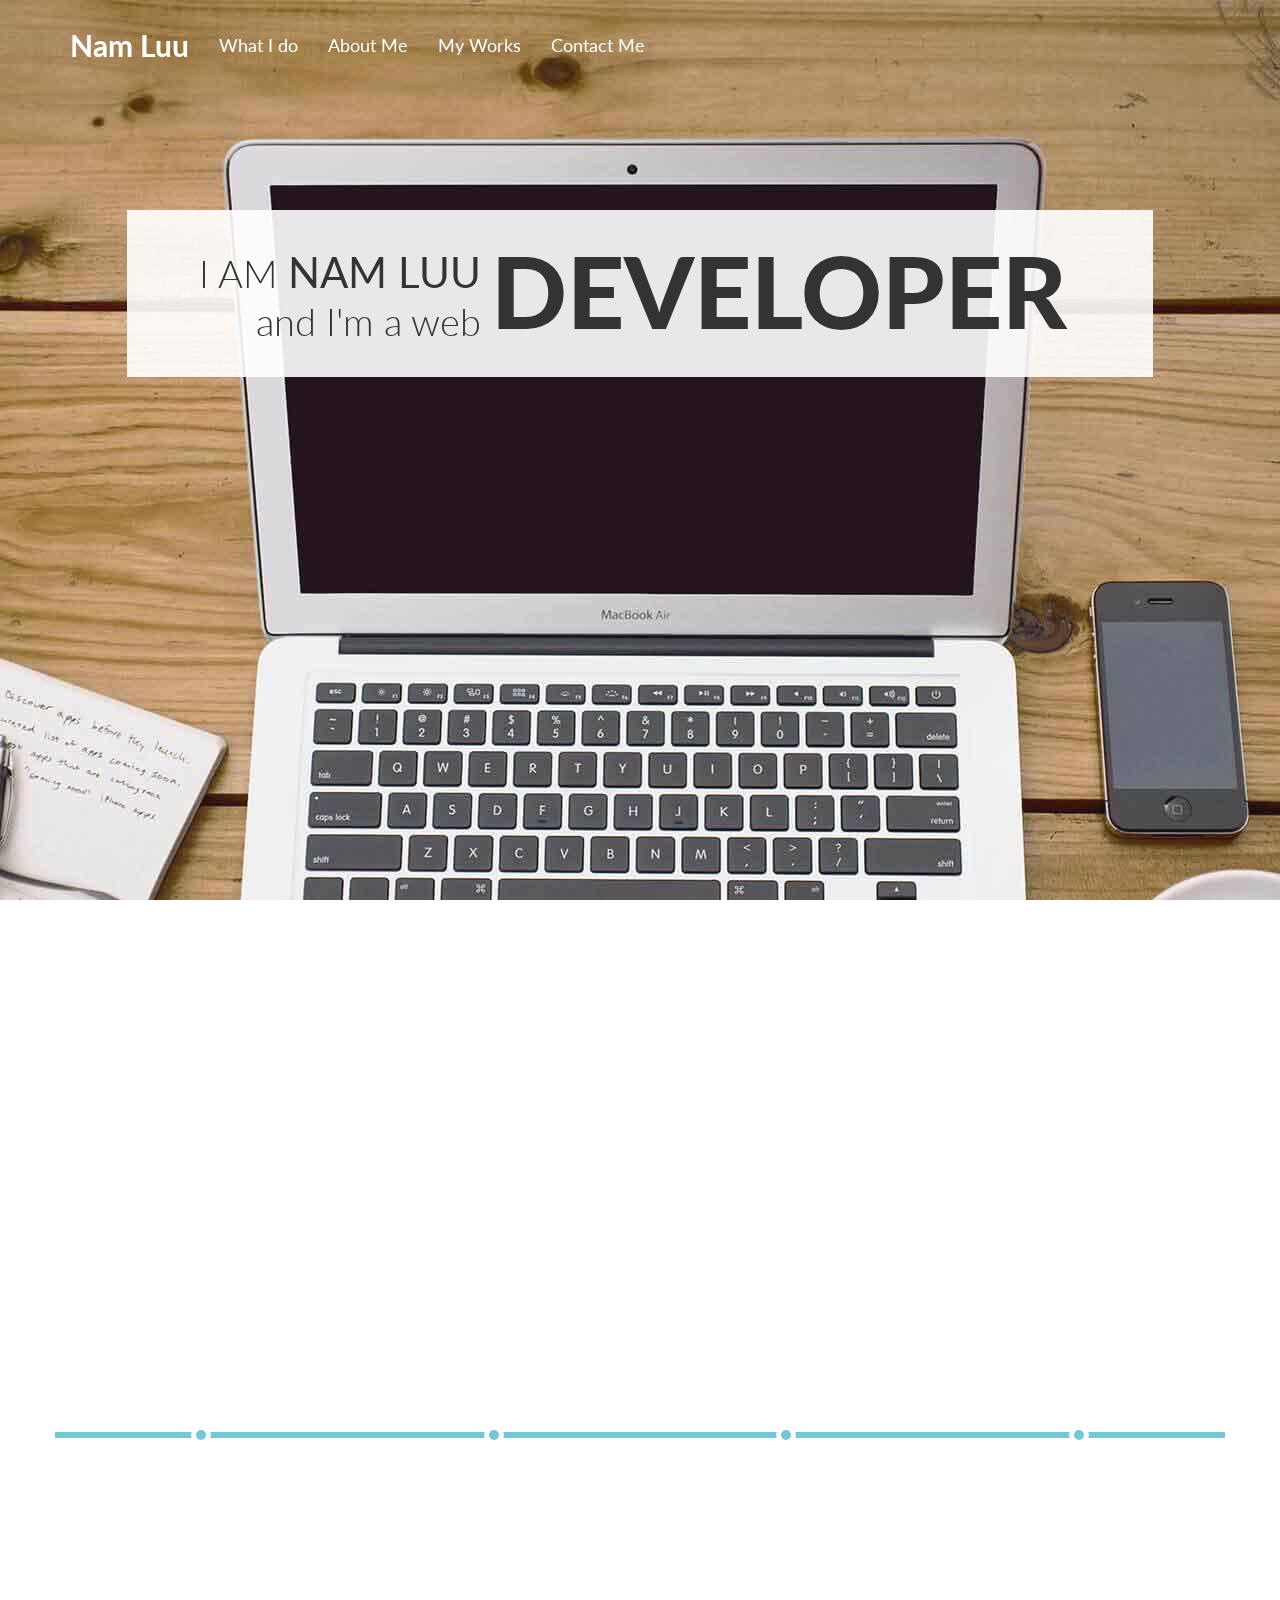
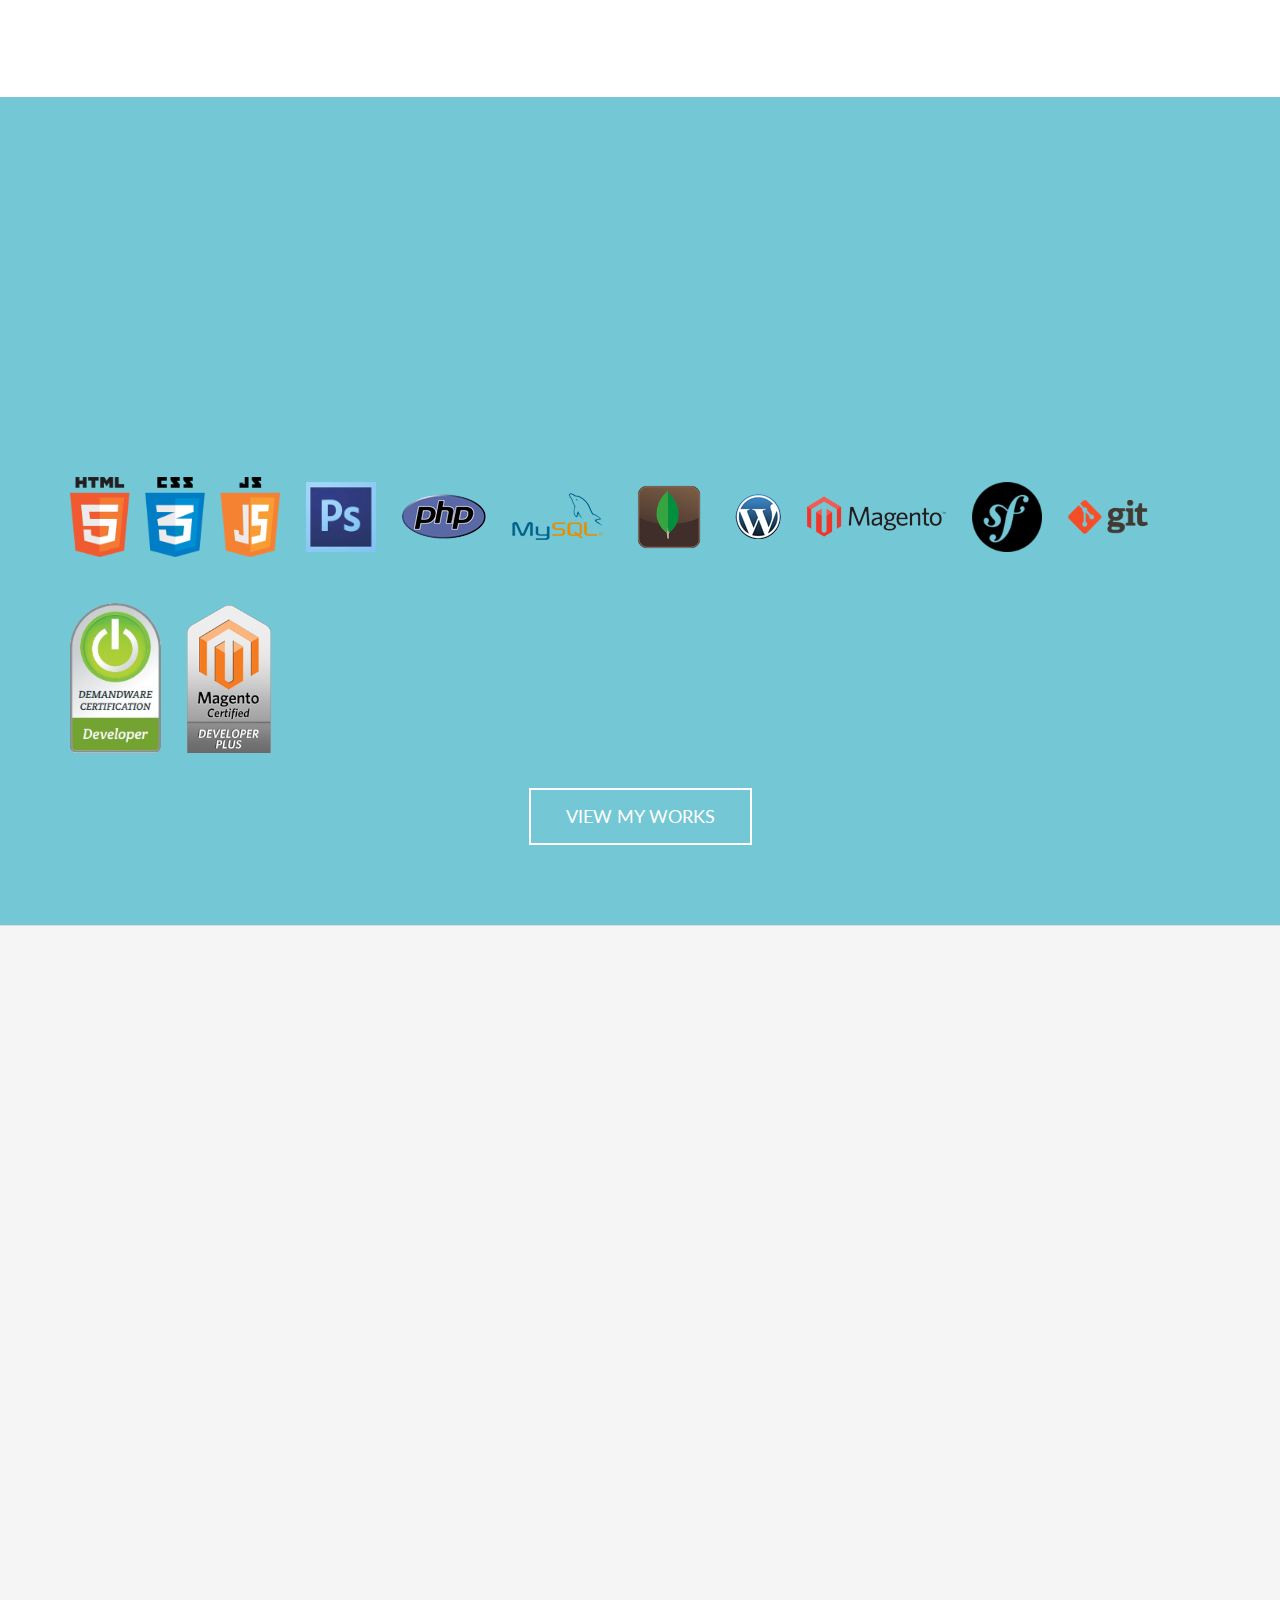
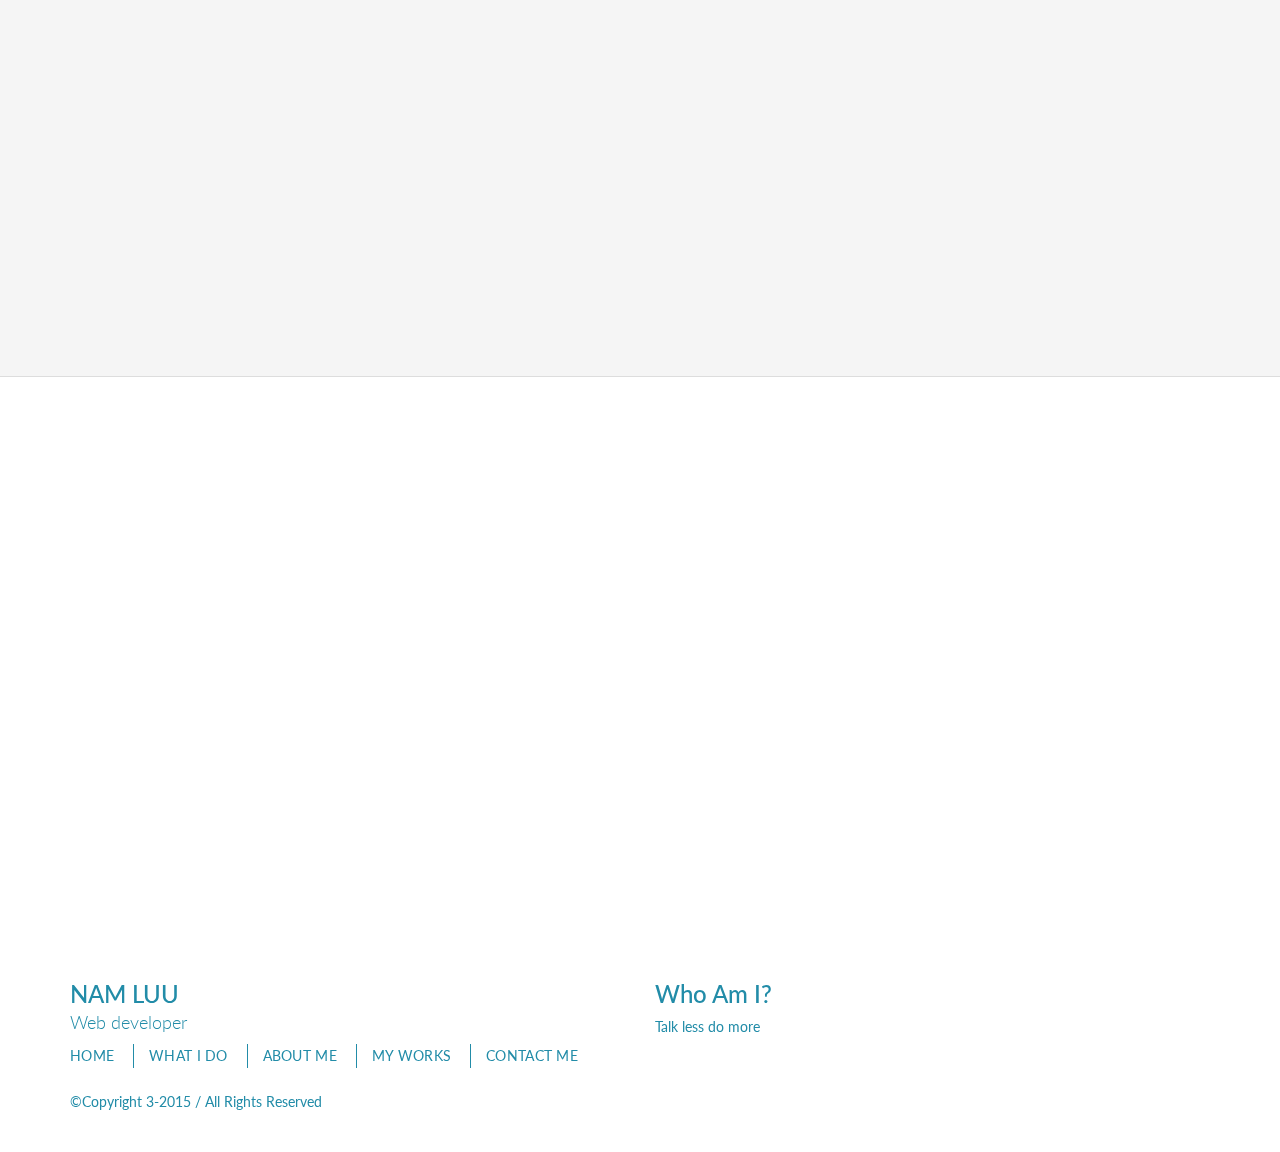
<file: index.html>
<!DOCTYPE html>
<html lang="en" prefix="og: http://ogp.me/ns#">

<head>

    <meta charset="utf-8">
    <meta http-equiv="X-UA-Compatible" content="IE=edge">
    <meta name="viewport" content="width=device-width, initial-scale=1">
    <meta name="description" content="">
    <meta name="author" content="">
    <link rel="icon" type="image/x-icon" href="favicon.ico">

    <title>Nam Luu - Portfolio</title>

    <meta property="og:title" content="Nam Luu - Portfolio" />
    <meta property="og:description" content="I am Nam Luu and I'm a web developer" />
    <meta property="og:url" content="http://namluu.github.io" />
    <meta property="og:image" content="avatar.jpg" />

    <!-- Bootstrap Core CSS -->
    <link href="css/bootstrap.min.css" rel="stylesheet">
    <link href="css/flexslider.css" rel="stylesheet">
    <!-- Custom CSS -->
    <link href="http://fonts.googleapis.com/css?family=Lato:400,300,300italic,400italic,700,700italic,900" rel="stylesheet" type="text/css">
    <link href="http://netdna.bootstrapcdn.com/font-awesome/4.1.0/css/font-awesome.min.css" rel="stylesheet">

    <link href="css/effects.css" rel="stylesheet">
    <link href="css/main.css" rel="stylesheet">


    <!-- HTML5 Shim and Respond.js IE8 support of HTML5 elements and media queries -->
    <!-- WARNING: Respond.js doesn't work if you view the page via file:// -->
    <!--[if lt IE 9]>
        <script src="https://oss.maxcdn.com/libs/html5shiv/3.7.0/html5shiv.js"></script>
        <script src="https://oss.maxcdn.com/libs/respond.js/1.4.2/respond.min.js"></script>
    <![endif]-->

</head>

<!-- The #page-top ID is part of the scrolling feature - the data-spy and data-target are part of the built-in Bootstrap scrollspy function -->

<body id="page-top" data-spy="scroll" data-target=".navbar-fixed-top">

    <!-- Navigation -->
    <nav class="navbar navbar-default navbar-fixed-top" role="navigation">
        <div class="container">
            <div class="navbar-header page-scroll">
                <button type="button" class="navbar-toggle" data-toggle="collapse" data-target=".navbar-ex1-collapse">
                    <span class="sr-only">Toggle navigation</span>
                    <span class="icon-bar"></span>
                    <span class="icon-bar"></span>
                    <span class="icon-bar"></span>
                </button>
                <a class="navbar-brand page-scroll" href="#page-top">Nam Luu</a>
            </div>

            <!-- Collect the nav links, forms, and other content for toggling -->
            <div class="collapse navbar-collapse navbar-ex1-collapse">
                <ul class="nav navbar-nav">
                    <!-- Hidden li included to remove active class from about link when scrolled up past about section -->
                    <li class="hidden">
                        <a class="page-scroll" href="#page-top"></a>
                    </li>
                    <li>
                        <a class="page-scroll" href="#what">What I do</a>
                    </li>
                    <li>
                        <a class="page-scroll" href="#about">About Me</a>
                    </li>
                    <li>
                        <a class="page-scroll" href="#work">My Works</a>
                    </li>
                    <li>
                        <a class="page-scroll" href="#contact">Contact Me</a>
                    </li>
                </ul>
            </div>
            <!-- /.navbar-collapse -->
        </div>
        <!-- /.container -->
    </nav>

    <!-- Intro Section -->
    <section id="intro" class="intro-section">
        <div class="container">
            <div class="row">
                <div class="col-lg-12">
                    <p id="back-top">
                        <a class="mouse-icon" href="#">
                            <span class="wheel"></span>
                        </a>
                    </p>
                    <img class="message-box-loader" src="images/preloader.gif">
                    <div class="message-box clearfix">
                        <div class="left-col">
                            <p>I AM <span>NAM LUU</span><br>and I'm a web</p>
                        </div>  
                        <div class="right-col home-slider">
                            <ul class="slides">
                                <li><p>Developer</p></li>
                                <li><p>Full Stack</p></li>
                                <li><p>Guru</p></li>
                            </ul>
                        </div>
                    </div>
                    
                </div>
            </div>
        </div>
    </section>

    <!-- About Section -->
    <section id="what" class="content-section">
        <div class="container">
            <h1 class="section-title scrollimation scale-in">The <span>Services</span> I offer<i class="glyphicon glyphicon-wrench"></i></h1>
            <div class="row services scrollimation fade-right">
                <div class="col-md-3 text-center">
                    <a href="#fake" class="icon"><i class="glyphicon glyphicon-flag"></i></a>
                    <h2>Branding</h2>
                </div>
                <div class="col-md-3 details">
                    <p>Your brand is your business. The visual system that expresses your personality, values, and competitive edge. <br>With conceptualized brand identities, I help you achieve your overall brand strategy goals.​​</p>
                </div>
                <div class="col-md-3 text-center">
                    <a href="" class="icon"><i class="glyphicon glyphicon-cog"></i></a>
                    <h2>Development</h2>
                </div>
                <div class="col-md-3 details">
                    <p>I build compelling websites and applications. I am passionate about web standards, usability, responsive design, and making sure your site functions beautifully in each browser and different devices.</p>
                </div>
            </div>
            <div class="row line visible-md visible-lg">
                <div class="col-md-3"><span class="spot"></span></div>
                <div class="col-md-3"><span class="spot"></span></div>
                <div class="col-md-3"><span class="spot"></span></div>
                <div class="col-md-3"><span class="spot"></span></div>
            </div>
            <div class="row services bottom-row scrollimation fade-right">
                <div class="col-md-3 text-center col-md-push-3">
                    <h2>Design</h2>
                    <a href="" class="icon"><i class="glyphicon glyphicon-pencil"></i></a>
                </div>
                <div class="col-md-3 details col-md-pull-3">
                    <p>A brand is only as successful as its implementation. I take a holistic approach to brand application, channeling the design process to the web experience.</p>
                </div>
                <div class="col-md-3 text-center  col-md-push-3">
                    <h2>Deloy</h2>
                    <a href="" class="icon"><i class="glyphicon glyphicon-send"></i></a>
                </div>
                <div class="col-md-3 details  col-md-pull-3">
                    <p>Testing and deloying your site to a live web server</p>
                </div>
            </div>
        </div>
    </section>

    <!-- Services Section -->
    <section id="about" class="content-section">
        <div class="container">
            <div class="row">
                <div class="col-sm-2 col-sm-offset-2 scrollimation fade-right">
                    <img class="avatar img-responsive img-circle img-center" src="images/2715816.jpg" alt="" width="200">
                </div>
                <div class="col-sm-7 col-sm-offset-1 scrollimation fade-right">
                    <h2>Hello, I am Nam Luu</h2>
                    <p>I'm a developer living in <a href="#linktomaps">Ho Chi Minh, Vietnam</a></p>
                    <p>As a graduate of Computer Science with 3 years experience working in web industry, I have a wide range of skills:</p>
                    <ul>
                        <li>Slice PSD to HTML</li>
                        <li>Front end development</li>
                        <li>Back end development</li>
                    </ul>
                    
                </div>
                <div class="col-md-12 list-skills">
                    <img src="images/html5-css.png" alt="front-end" height="80">
                    <img src="images/ps.png" alt="Photoshop" height="70">
                    <img src="images/php.png" width="84" height="45">
                    <img src="images/mysql.png" width="91" height="47">
                    <img src="images/mongodb_medium.png" width="80">
                    <img src="images/wp-icon.png" width="46" height="45">
                    <img src="images/magento-icon.png" width="139" height="41">
                    <img src="images/prog_symfony.png" width="70">
                    <img src="images/git.png" alt="Git" width="80">
                </div>
                <p>&nbsp;</p>
                <div class="col-md-12 list-skills">
                    <img src="images/demandware.png" alt="demandware" height="150">
                    <a href="https://www.magentocommerce.com/certification/directory/dev/2243729/" target="_blank">
                        <img src="images/big_developer_plus.png" alt="Magento Plus" height="150">
                    </a>
                </div>
                <div class="text-center">
                    <a href="#work" class="btn btn-theme transparent page-scroll">View my Works</a>
                </div>
            </div>
        </div>
    </section>

    <!-- Contact Section -->
    <section id="work" class="content-section">
        <div class="container">
            <div class="row">
                <div class="col-md-12">
                    <h2 class="section-title scrollimation scale-in">The <span>works</span> I am proud of</h2>
                    <div class="container masonry-wrapper scrollimation fade-in">
                        <div id="projects-container" class="masonry">
                            <!-- ==============================================
                            SINGLE PROJECT ITEM
                            =============================================== --> 
                            <a class="project-item web-design masonry-brick" href="http://pinaco.com.vn/" data-images="images/projects/pinaco1.jpg,images/projects/pinaco2.jpg">
                                <img class="img-responsive project-image" src="images/projects/pinaco-thum.jpg" alt=""><!--Project thumb -->
                                <div class="hover-mask">
                                    <h2 class="project-title">Pinaco</h2><!--Project Title -->
                                    <p>pinaco.com.vn</p><!--Project Subtitle -->
                                </div>
                                <!--==== Project Preview HTML ====-->
                                <div class="sr-only project-description">
                                    <p>Dry Cell and Storage Battery Joint Stock Company (PINACO) was founded in 1976. It became a public company in 2004 (Stock Code: “PAC”) and now has a current equity of approximately USD 10.2 million. After 36 years of operation, PINACO is now the leading battery manufacturer in Vietnam with four main production facilities which employs over 1400 employees</p>
                                    <p>Position: Trainee</p>
                                </div>
                            </a>
                            <!-- ==============================================
                            END PROJECT ITEM
                            =============================================== -->                     
                            <a class="project-item web-design masonry-brick" href="http://www.careerlink.vn/" data-images="images/projects/careerlink1.jpg,images/projects/careerlink2.jpg">
                                <img class="img-responsive project-image" src="images/projects/careerlink-thum.jpg" alt=""><!--Project thumb -->
                                <div class="hover-mask">
                                    <h2 class="project-title">Careerlink</h2><!--Project Title -->
                                    <p>careerlink.vn</p><!--Project Subtitle -->
                                </div>
                                <!--==== Project Preview HTML ====-->
                                <div class="sr-only project-description">
                                    <p>Established in 2006, CareerLink is one of Vietnam’s most successful recruitment agencies, supplying high quality personnel to hundreds of companies. Currently more than 300 companies use the Executive Search service and over 5000 companies are always committed to use our web recruiting services.</p>
                                    <p>Position: Frontend developer</p>
                                </div>
                            </a>
                            <a class="project-item web-design masonry-brick" href="http://www.pwmfoto.com/" data-images="images/projects/pwm1.jpg,images/projects/pwm2.jpg">
                                <img class="img-responsive project-image" src="images/projects/pwm-thum.jpg" alt=""><!--Project thumb -->
                                <div class="hover-mask">
                                    <h2 class="project-title">PWM</h2><!--Project Title -->
                                    <p>pwmfoto.com</p><!--Project Subtitle -->
                                </div>
                                <!--==== Project Preview HTML ====-->
                                <div class="sr-only project-description">
                                    <p>The site PWMFoto is owned by PWM i Borås AB. The company is located outside Borås in Sweden and mainly focused on marketing. But for some time a parallell interest has developed and found its way to PWMFoto. The pictures you will find here is mainly taken in our beautiful Swedish nature and others from travels.</p>
                                    <p>Position: Slice HTML, Front-end, Back-end</p>
                                </div>
                            </a>
                            <a class="project-item web-design masonry-brick" href="http://www.rutandcircle.com/" data-images="images/projects/rut1.jpg,images/projects/rut2.jpg">
                                <img class="img-responsive project-image" src="images/projects/rut-thum.jpg" alt=""><!--Project thumb -->
                                <div class="hover-mask">
                                    <h2 class="project-title">Rut &amp; Circle</h2><!--Project Title -->
                                    <p>rutandcircle.com</p><!--Project Subtitle -->
                                </div>
                                <!--==== Project Preview HTML ====-->
                                <div class="sr-only project-description">
                                    <p>Rur&amp;Circle is an ever expanding Swedish fashion brand within the fash moving fashion industry.</p>
                                    <p>Position: Develop blogs, integrate WordPress and Magento</p>
                                </div>
                            </a>
                            <a class="project-item web-design masonry-brick" href="http://gutz.se/" data-images="images/projects/gut1.jpg,images/projects/gut2.jpg,images/projects/gut3.jpg">
                                <img class="img-responsive project-image" src="images/projects/gut-thum.jpg" alt=""><!--Project thumb -->
                                <div class="hover-mask">
                                    <h2 class="project-title">Gutz</h2><!--Project Title -->
                                    <p>gutz.se</p><!--Project Subtitle -->
                                </div>
                                <!--==== Project Preview HTML ====-->
                                <div class="sr-only project-description">
                                    <p>GUTZ caters to ambitious associations, sports teams and school classes, children and young people with ambition and dedication, which need help to finance part of their business such as storage and class trips or trips to cups and other competitions.</p>
                                    <p>By selling GUTZ products can be association, team or class in a simple and low-build ways to earn money for the team kitty or class checkout. We help children and young people to realize their dreams!</p>
                                    <p>The majority out GUTZ socks and underwear sold in attractive packaging, are of outstanding quality, have a great fit and fashion content that is specifically designed to fit the Scandinavian consumer.</p>
                                    <p>Position: Full Stack, Lead developer</p>
                                </div>
                            </a>
                            <a class="project-item web-design masonry-brick" href="http://www.devcrazy.com/" data-images="images/projects/devcrazy-1.jpg,images/projects/devcrazy-2.jpg">
                                <img class="img-responsive project-image" src="images/projects/devcrazy-thum.jpg" alt=""><!--Project thumb -->
                                <div class="hover-mask">
                                    <h2 class="project-title">DevCrazy</h2><!--Project Title -->
                                    <p>www.devcrazy.com</p><!--Project Subtitle -->
                                </div>
                                <!--==== Project Preview HTML ====-->
                                <div class="sr-only project-description">
                                    <p>Network social for developer</p>
                                    <p>Using Ruby on Rails</p>
                                </div>
                            </a>
                            <a class="project-item web-design masonry-brick" href="https://uk-store.acer.com/" data-images="images/projects/acer1.jpg,images/projects/acer2.jpg,images/projects/acer3.jpg">
                                <img class="img-responsive project-image" src="images/projects/acer-thum.jpg" alt=""><!--Project thumb -->
                                <div class="hover-mask">
                                    <h2 class="project-title">Acer</h2><!--Project Title -->
                                    <p>uk-store.acer.com</p><!--Project Subtitle -->
                                </div>
                                <!--==== Project Preview HTML ====-->
                                <div class="sr-only project-description">
                                    <p>Acer website store</p>
                                    <p>Using Magento</p>
                                </div>
                            </a>
                        </div><!-- End projects --> 
                        <div id="project-modal" class="modal fade" aria-hidden="true" style="display: none;">
                            <div class="modal-dialog">
                                <div class="modal-content">
                                    <div class="modal-header">
                                        <button type="button" class="close" data-dismiss="modal" aria-hidden="true">×</button>
                                    </div>
                                    <div class="modal-body">
                                        <div class="left-col">
                                            <img class="img-responsive" src="images/imac.png" alt="">
                                            <div class="loader" style="display: block;"></div>
                                            <div class="image-wrapper"></div>
                                        </div>
                                        <h1>Project title</h1>
                                        <div class="project-descr">
                                            <p>Project description</p>
                                        </div>
                                        <div class="clearfix"></div>
                                        <p class="text-center"><a class="btn btn-theme" href="http://www.google.com"><i class="glyphicon glyphicon-new-window"></i> Visit Website</a></p>
                                    </div><!-- End modal-body -->
                                    
                                </div><!-- End modal-content -->
                                
                            </div><!-- End modal-dialog -->
                            
                        </div>
                    </div>
                </div>
            </div>
        </div>
    </section>

    <section id="contact" class="content-section">
        <div class="container">
            <div class="row">
                <div class="col-lg-12">
                    <h2 class="section-title scrollimation scale-in">CONTACT ME</h2>
                    <p class="scrollimation scale-in">Ready to chat? Just email me at <a href="mailto:nam.luuduc@gmail.com">nam.luuduc@gmail.com</a> and I’ll reply back as soon as possible. Cheers!</p>
                    <br>
                    <h2 class="section-title scrollimation scale-in">FIND ME SOCIAL</h2>
                    <p class="scrollimation scale-in"><span class="glyphicon glyphicon-map-marker"></span> Ho Chi Minh city, Vietnam</p>
                    <p class="scrollimation scale-in"><span class="glyphicon glyphicon-envelope"></span> <a href="mailto:nam.luuduc@gmail.com">nam.luuduc@gmail.com</a></p>
                    <p class="scrollimation scale-in"><span class="fa fa-skype"></span> <a href="skype:nam.luuduc90?chat">nam.luuduc90</a></p>
                    <p class="links scrollimation scale-in">
                        <a title="linkedin" href="http://vn.linkedin.com/in/namluuduc/"><i class="fa fa-linkedin-square"></i></a>
                        <a title="facebook" href="https://www.facebook.com/nam.luuduc"><i class="fa fa-facebook-square"></i></a>
                        <a title="github" href="https://github.com/Namluu"><i class="fa fa-github-square"></i></a>
                        <a title="twitter" href="https://twitter.com/samorai_gialai"><i class="fa fa-twitter-square"></i></a>
                    </p>
                </div>
            </div>
        </div>
    </section>

    <footer id="main-footer">
        <div class="container">
            <div class="row">
                <div class="col-sm-6 left-col">
                    <h2 class="small-logo">NAM LUU<br><span>Web developer</span></h2>
                    <ul class="footer-nav">
                        <li><a class="page-scroll" href="#page-top">Home</a></li>
                        <li><a class="page-scroll" href="#what">What I do</a></li>
                        <li><a class="page-scroll" href="#about">About Me</a></li>
                        <li><a class="page-scroll" href="#work">My Works</a></li>
                        <li><a class="page-scroll" href="#contact">Contact Me</a></li>
                    </ul>
                    <p>©Copyright 3-2015 / All Rights Reserved</p>
                </div>
                <div class="col-sm-6 right-col">
                    <h2>Who Am I?</h2>
                    <p>Talk less do more</p>
                </div>
            </div><!-- End row -->
        </div><!-- End container -->
    </footer>

    <!-- jQuery -->
    <script src="js/jquery.js"></script>

    <!-- Bootstrap Core JavaScript -->
    <script src="js/bootstrap.min.js"></script>

    <!-- Scrolling Nav JavaScript -->
    <script src="js/jquery.easing.min.js"></script>
    <script src="js/scrolling-nav.js"></script>
    <script src="js/jquery.backstretch.min.js"></script>
    <script src="js/jquery.flexslider.min.js"></script>
    <script src="js/waypoints.min.js"></script>
    <script src="js/main.js"></script>
</body>

</html>
</file>
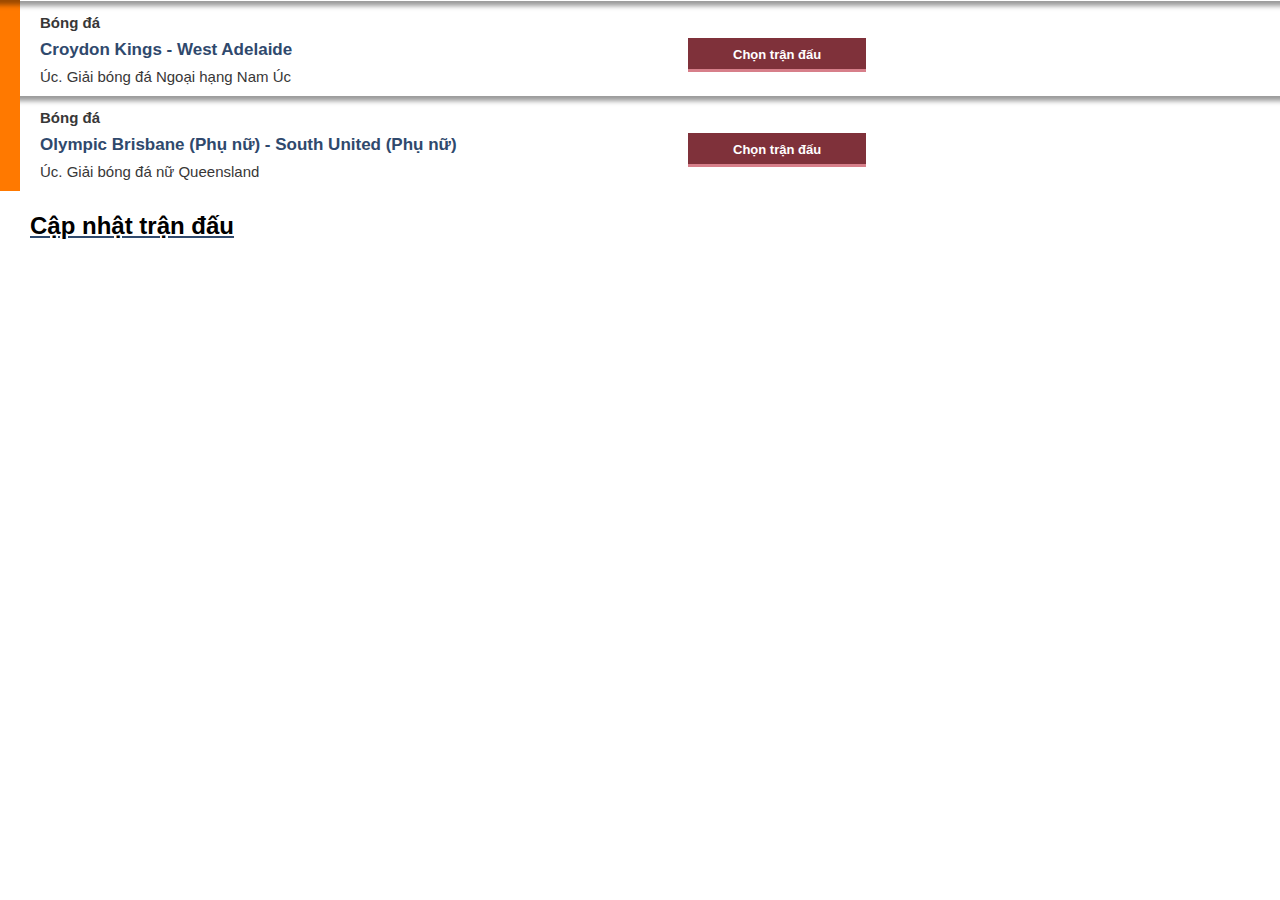
<file: bongda/index.html>
<!DOCTYPE html>
<html>
<head>
    <meta charset="utf-8">
    <title></title>
    <link rel="stylesheet" href="css/style.css" />
    <script src="js/jquery-2.1.1.min.js"></script>
    <script src="js/jquery-ui.min.js"></script>
    <script src="js/livefeed.js"></script>
    <script src="js/custom.js"></script>
</head>
<body>

    <input type="hidden" name="typeAllow" value="1">
    <ul id="listEvents" class="eventsListUl" data-list="1"></ul>

    <script>
        $(function(){
            liveFeed._init();
        });
    </script>

    <a href="get.php"><h1 style="margin-left: 30px">Cập nhật trận đấu</h1></a>
</body>
</html>
</file>
<file: css/effects.css>
.mouse-icon .wheel {
  -webkit-animation-name: drop;
  -webkit-animation-duration: 1s;
  -webkit-animation-timing-function: linear;
  -webkit-animation-delay: 0s;
  -webkit-animation-iteration-count: infinite;
  -webkit-animation-play-state: running;
  animation-name: drop;
  animation-duration: 1s;
  animation-timing-function: linear;
  animation-delay: 0s;
  animation-iteration-count: infinite;
  animation-play-state: running;
}
@-webkit-keyframes drop {
    0%   { top:5px;  opacity: 0;}
    30%  { top:10px; opacity: 1;}
    100% { top:25px; opacity: 0;}
}

@keyframes drop {
    0%   { top:5px;  opacity: 0;}
    30%  { top:10px; opacity: 1;}
    100% { top:25px; opacity: 0;}
}

.scrollimation.scale-in {
  opacity: 0;
  -webkit-transform: scale(0.8);
  -moz-transform: scale(0.8);
  -ms-transform: scale(0.8);
  transform: scale(0.8);
  -webkit-transition: -webkit-transform .6s cubic-bezier(.17,.89,.67,1.57), opacity .6s ease-out;
  transition: transform .6s cubic-bezier(.17,.89,.67,1.57), opacity .6s ease-out;
}

.scrollimation.scale-in.in {
  opacity: 1;
  -webkit-transform: scale(1);
  -moz-transform: scale(1);
  -ms-transform: scale(1);
  transform: scale(1);
}
.scrollimation.fade-left {
  opacity: 0;
  -webkit-transform: translateX(30px);
  -moz-transform: translateX(30px);
  -ms-transform: translateX(30px);
  transform: translateX(30px);
  -webkit-transition: -webkit-transform .6s ease-in,opacity .8s ease-in;
  transition: transform .6s ease-in,opacity .8s ease-in;
}
.scrollimation.fade-left.in {
  opacity: 1;
  -webkit-transform: translateX(0px);
  -moz-transform: translateX(0px);
  -ms-transform: translateX(0px);
  transform: translateX(0px);
}

.scrollimation.fade-right {
  opacity: 0;
  -webkit-transform: translateX(-30px);
  -moz-transform: translateX(-30px);
  -ms-transform: translateX(-30px);
  transform: translateX(-30px);
  -webkit-transition: -webkit-transform .6s ease-in,opacity .8s ease-in;
  transition: transform .6s ease-in,opacity .8s ease-in;
}

.scrollimation.fade-right.in {
  opacity: 1;
  -webkit-transform: translateX(0px);
  -moz-transform: translateX(0px);
  -ms-transform: translateX(0px);
  transform: translateX(0px);
}
.scrollimation.fade-in {
  opacity: 0;
  -webkit-transition: opacity 0.4s ease-out;
  transition: opacity 0.4s ease-out;
}
.scrollimation.fade-in.in {
  opacity: 1;
}
</file>
<file: css/main.css>
/*!
 * Start Bootstrap - Scrolling Nav HTML Template (http://startbootstrap.com)
 * Code licensed under the Apache License v2.0.
 * For details, see http://www.apache.org/licenses/LICENSE-2.0.
 */

body {
    width: 100%;
    height: 100%;
    font-family: 'Lato', sans-serif;
}

html {
    width: 100%;
    height: 100%;
}

@media(min-width:767px) {
    .navbar {
        padding: 20px 0;
        -webkit-transition: background .5s ease-in-out,padding .5s ease-in-out;
        -moz-transition: background .5s ease-in-out,padding .5s ease-in-out;
        transition: background .5s ease-in-out,padding .5s ease-in-out;
        background: transparent;
        border-color: transparent;
    }
    .navbar-default .navbar-brand, .navbar-default .navbar-nav>li>a,
    .navbar-default .navbar-brand:hover, .navbar-default .navbar-nav>li>a:hover,
    .navbar-default .navbar-brand:focus, .navbar-default .navbar-nav>li>a:focus {
        color: #fff;
    }

    .top-nav-collapse {
        padding: 0;
        background: #fff;
    }
    .top-nav-collapse.navbar-default .navbar-nav>li>a {
        color: #777;
    }
    .top-nav-collapse.navbar-default .navbar-brand {
        color: #74c7d5;
    }
}

/* Demo Sections - You can use these as guides or delete them - the scroller will work with any sort of height, fixed, undefined, or percentage based.
The padding is very important to make sure the scrollspy picks up the right area when scrolled to. Adjust the margin and padding of sections and children 
of those sections to manage the look and feel of the site. */

.intro-section {
    height: 100%;
    padding-top: 200px;
    text-align: center;
    background: #fff;
}

.content-section {
    padding-top: 100px;
    text-align: center;
    background: #fff;
}
#intro, #contact {
    background: transparent;
}
#contact {
  color: #fff;
  padding: 80px 0;
}
.message-box{
    width:90%;
    margin:10px auto 0;
    background:#fff;
    background:rgba(255,255,255,0.9);
    padding:20px 0;
}
.left-col, .right-col {
  float: left;
}
#intro .left-col{
    width:35%;
    text-align:right;
}

#intro .right-col{
    width:65%;
    text-align:left;
    overflow:hidden;
    border:none;
    box-shadow:none;
    background:transparent;
    margin:0;
    padding:0;
}

#intro .left-col p{
    display:inline-block;
    margin:0;
    padding:18px 5px 12px 30px;
    font-size:38px;
    font-weight:300;
    line-height:48px;
}

#intro .left-col p span{
    font-size:42px;
    font-weight:400;
}

#intro .right-col p{
    display:inline-block;
    margin:0;
    padding:10px 30px 10px 5px;
    font-size:100px;
    line-height:100px;
    font-weight:900;
    text-transform:uppercase;
}
.navbar-brand {
    font-size: 30px;
    font-weight: bold;
}
.navbar-default .navbar-nav>li>a {
    font-size: 18px;
}

.mouse-icon {
  position: fixed;
  right: 30px;
  bottom: 30px;
  border: 2px solid #74c7d5;
  border-radius: 16px;
  height: 50px;
  width: 30px;
  margin-left: -15px;
  display: block;
  z-index: 10;
}
.mouse-icon .wheel {
  position: absolute;
  border-radius: 10px;
  background: #74c7d5;
  width: 4px;
  height: 10px;
  top: 4px;
  margin-left: auto;
  margin-right: auto;
  right: 42%;
}
.navbar .nav a:before {
  position: absolute;
  bottom: -5px;
  left: 50%;
  color: transparent;
  content: '•';
  text-shadow: 0 0 transparent;
  font-size: 16px;
  line-height: 21px;
  -webkit-transition: text-shadow 0.3s, color 0.3s;
  -moz-transition: text-shadow 0.3s, color 0.3s;
  transition: text-shadow 0.3s, color 0.3s;
  -webkit-transform: translateX(-50%);
  -moz-transform: translateX(-50%);
  transform: translateX(-50%);
  pointer-events: none;
}
.navbar .nav a:hover:before, .navbar .nav li.active a:before {
  color: #fff;
  text-shadow: 12px 0 #fff, -12px 0 #fff;
}
.navbar .nav li.active a:before {
  color: #74c7d5;
  text-shadow: 12px 0 #74c7d5, -12px 0 #74c7d5;
}

h1.section-title {
  position: relative;
  margin: 0 0 124px;
  font-size: 48px;
  line-height: 64px;
  font-weight: 300;
  text-align: center;
  color: #74c7d5;
  z-index: 1;
}
#what .glyphicon-wrench {
  position: absolute;
  top: -28px;
  left: 50%;
  margin-left: -60px;
  font-size: 120px;
  color: #eee;
  z-index: -1;
}
.section-title span {
  font-size: 150%;
  font-weight: 400;
}
.services .glyphicon {
  position: relative;
  display: inline-block;
  padding: 0;
  margin-bottom: 24px;
  width: 160px;
  height: 160px;
  text-align: center;
  font-size: 72px;
  line-height: 140px;
  color: #ccc;
  background: none;
  border: 10px solid #74C7D5;
  border-radius: 50%;
  z-index: 1;
  -webkit-transition: color 0.2s ease-in;
  transition: color 0.2s ease-in;
}
.services .glyphicon:hover {
  color: #fff;
}
.services .glyphicon:after {
  pointer-events: none;
  content: "";
  position: absolute;
  width: 100%;
  height: 100%;
  background: #74C7D5;
  border-radius: 50%;
  border: 2px solid #74C7D5;
  -webkit-box-sizing: content-box;
  -moz-box-sizing: content-box;
  box-sizing: content-box;
  top: -2px;
  left: -2px;
  z-index: -1;
  -webkit-transform: scale(1.4);
  -moz-transform: scale(1.4);
  -ms-transform: scale(1.4);
  transform: scale(1.4);
  opacity: 0;
  -webkit-transition: all 0.4s ease-out;
  -moz-transition: all 0.4s ease-out;
  transition: all 0.4s ease-out;
}
.services .glyphicon:hover:after {
  -webkit-transform: scale(1);
  -moz-transform: scale(1);
  -ms-transform: scale(1);
  transform: scale(1);
  opacity: 1;
  transition: all 0.4s ease-out;
}
.services h2 {
  margin: 0;
  margin-bottom: 24px;
  font-size: 24px;
  font-weight: 400;
  color: #74c7d5;
}
.details {
  color: #999;
  font-size: 18px;
  line-height: 24px;
  text-align: left;
}
#what .line {
  height: 6px;
  background: #74C7D5;
  margin-bottom: 24px;
}
#what .line .spot {
  margin: -7px auto;
  display: block;
  width: 20px;
  height: 20px;
  background: #74C7D5;
  border: 5px solid #fff;
  border-radius: 50%;
}


/*=================================================*/

#about {
  background: #74C7D5;
  color: #fff;
  padding: 80px 0;
  font-weight: 300;
  text-align: left;
}
#about .avatar {
  box-shadow: 6px 0px 0px 6px rgba(255,255,255,0.2), -6px 0px 0px 6px rgba(255,255,255,0.2);
}
#about h2 {
  font-weight: 300;
  font-size: 36px;
  line-height: 42px;
  text-transform: uppercase;
  letter-spacing: 0.02em;
}
#about p {
  font-size: 24px;
  line-height: 36px;
  font-weight: 300;
  margin-bottom: 10px;
}
#about ul {
  font-size: 20px;
  line-height: 30px;
}
.list-skills img {
  margin: 0 22px 0 0;
}
#about .btn-theme.transparent {
  font-size: 18px;
  text-decoration: none;
  margin-top: 35px;
}
.btn-theme.transparent {
  color: #fff;
  background-color: transparent;
  padding: 14px 35px;
  border: 2px solid #fff;
  font-weight: 400;
  -webkit-transition: all 0.3s ease-out;
  transition: all 0.3s ease-out;
}
.btn-theme.transparent:hover, .btn-theme.transparent:focus, .btn-theme.transparent:active {
  color: #74C7D5;
  background-color: #fff;
  border: 2px solid #fff;
  opacity: 1;
}

#work {
  background: #f5f5f5;
  border-top: 1px solid #ddd;
  border-bottom: 1px solid #ddd;
  padding-bottom: 100px;
}
#work .section-title {
  color: #228Ca8;
  font-weight: 300;
  margin-bottom: 60px;
  font-size: 48px;
  line-height: 64px;
  text-transform: uppercase;
}
#projects-container {
  margin: 0 auto;
}
#projects-container .project-item {
  display: inline-block;
  position: relative;
  margin: 0;
  width: 350px;
  -webkit-transform: scale(1);
  -moz-transform: scale(1);
  -ms-transform: scale(1);
  transform: scale(1);
  opacity: 1;
  filter: alpha(opacity=100);
  overflow: hidden;
}
.project-item .hover-mask {
  position: absolute;
  padding: 0;
  width: 100%;
  height: 100%;
  top: 0;
  left: 0;
  background: #74C7D5;
  opacity: 0;
  filter: alpha(opacity=0);
  -webkit-transition: all 0.3s ease-out;
  transition: all 0.3s ease-out;
}
.project-item:hover .hover-mask {
  opacity: 1;
  filter: alpha(opacity=100);
  padding: 20px;
}
.project-item .hover-mask .project-title {
  color: #fff;
  margin: 0;
  padding: 16px;
  font-size: 21px;
  line-height: 24px;
  font-weight: 300;
}
.project-item .hover-mask p {
  color: #fff;
  margin: 0;
  padding: 16px;
  font-size: 16px;
  line-height: 24px;
  font-weight: 300;
  position: absolute;
  bottom: 0;
  right: 0;
  text-align: right;
  -webkit-transition: all 0.3s ease-out;
  transition: all 0.3s ease-out;
}


.modal.fade .modal-dialog {
  -webkit-transform: scale(0.7);
  -moz-transform: scale(0.7);
  -ms-transform: scale(0.7);
  transform: scale(0.7);
  opacity: 0;
  -webkit-transition: all 0.3s;
  -moz-transition: all 0.3s;
  transition: all 0.5s;
}
.modal.in .modal-dialog {
  -webkit-transform: scale(1);
  -moz-transform: scale(1);
  -ms-transform: scale(1);
  transform: scale(1);
  opacity: 1;
}
.modal-dialog {
  width: 90%;
  max-width: 1140px;
}
.modal-content {
  border: none;
  border-radius: 0;
  box-shadow: none;
  background-color: #fff;
}
.modal-backdrop.in {
  opacity: 1;
  filter: alpha(opacity=100);
}
.modal-backdrop {
  background-color: #fff;
}
.fade.modal {
  overflow-x: hidden;
}
.modal-header {
  height: 60px;
  border: none;
  border-bottom: 1px solid #74c7d5;
  margin-bottom: 10px;
}
.modal-header .close {
  font-size: 42px;
  line-height: 42px;
  margin-top: 0px;
  -webkit-transition: all 0.2s ease-out;
  transition: all 0.2s ease-out;
}
.modal-body {
  position: relative;
  padding: 20px;
}
.modal-body .left-col {
  min-height: 60px;
  background: transparent;
  z-index: 1;
  width: 50%;
  margin: 0 50px 20px 0;
  position: relative;
}
.modal-body h1 {
  color: #74c7d5;
  margin: 24px 0;
  font-size: 32px;
}
.modal-body .image-wrapper.done {
  opacity: 1;
}
.modal-body .image-wrapper {
  position: absolute;
  width: 96%;
  top: 4%;
  left: 3%;
  border: none;
  z-index: -1;
  opacity: 0;
  -webkit-transition: all 0.5s ease-out 0.7s;
  transition: all 0.5s ease-out 0.7s;
}
.modal-body .project-descr {
  color: #333;
  margin: 0 0 24px;
  font-size: 18px;
  line-height: 24px;
  font-weight: 300;
}
.modal-body .loader {
  position: absolute;
  left: 45%;
  top: 0;
  margin-top: 27%;
  margin-left: -10px;
  background: url('../images/preloader.gif') no-repeat 50% 50%;
  width: 64px;
  height: 64px;
}
.btn-theme {
  color: #fff;
  background-color: #74c7d5;
  padding: 15px 90px;
  font-size: 24px;
  font-weight: 300;
  text-transform: uppercase;
  border: none;
  border-radius: 0;
  -webkit-transition: background-color 0.2s ease-out;
  transition: background-color 0.2s ease-out;
}
.btn-theme:hover {
  cursor: pointer;
  color: #fff;
  background-color: #90D2DD;
}
#contact h2 {
  margin-bottom: 30px;
}
#contact p {
  font-size: 22px;
}
#contact a {
  color: #fff;
}

#main-footer {
  background: #fff;
  color: #228Ca8;
  padding: 30px 0;
}
#main-footer h2 {
  font-size: 24px;
}
#main-footer .small-logo span {
  padding: 0;
  font-size: 18px;
  line-height: 24px;
  font-weight: 300;
  text-transform: none;
}
#main-footer ul.footer-nav {
  list-style: none;
  padding: 0;
  margin: 0;
  margin-bottom: 24px;
}

#main-footer ul.footer-nav li {
  display: inline-block;
  padding: 0 15px;
  line-height: 24px;
  border-left: 1px solid #228Ca8;
}
#main-footer ul.footer-nav li:first-child {
  padding-left: 0;
  border-left: none;
}
#main-footer ul.footer-nav li a {
  color: #228Ca8;
  text-decoration: none;
  font-size: 14px;
  line-height: 24px;
  font-weight: 400;
  text-transform: uppercase;
  letter-spacing: 0.02em;
  padding: 0;
  -webkit-transition: color 0.2s ease-out;
  transition: color 0.2s ease-out;
}
@media (max-width: 480px) {
  #intro .left-col p {
    font-size: 12px;
    line-height: 22px;
  }
  #intro .left-col p span {
    font-size: 13px;
  }
  #intro .right-col p {
    font-size: 30px;
    line-height: 50px;
  }
  h1.section-title {
    font-size: 35px;
  }
  #work .section-title {
    font-size: 20px;
  }
  #projects-container .project-item {
    margin-bottom: 20px;
  }
}
@media (min-width: 768px) and (max-width: 1024px) {
  #intro .left-col p {
    font-size: 25px;
  }
  #intro .left-col p span {
    font-size: 26px;
  }
  #intro .right-col p {
    font-size: 60px;
  }
  #work .section-title {
    font-size: 40px;
  }
}

.message-box {
  display: none;
}
</file>
<file: bongda/css/style.css>
@charset "utf-8";
/*@import url(./jquery-ui.css);*/

/*** CSS reset ***/
.eventsListUl {
	vertical-align: baseline;
	position:       relative;
	font-family:    inherit;
	font-style:     inherit;
	font-size:      100%;
	border:         none;
	outline:        0;
	padding:        0;
	margin:         0;
}

/*** main styles ***/
html {
	background-color: rgba(0, 0, 0, 0);
	height:           100%;
	overflow:         auto;
	width:            100%;
}

a, label {
	-webkit-touch-callout: none;
	-webkit-user-select:   none;
	-khtml-user-select:    none;
	-moz-user-select:      none;
	-ms-user-select:       none;
	user-select:           none;
}
@-webkit-keyframes animate-bg{
	from {
		background-position: 0 0;
	}
	to {
		background-position: -80px 0;
	}
}

/* from file: /images/common.css */
@-moz-keyframes animate-bg{
	from {
		background-position: 0 0;
	}
	to {
		background-position: -80px 0;
	}
}
a::selection { background-color: rgba(0, 0, 0, 0); }

a::-moz-selection { background-color: rgba(0, 0, 0, 0); }

a::-webkit-selection { background-color: rgba(0, 0, 0, 0); }

body {
	box-sizing:         border-box;
	-moz-box-sizing:    border-box;
	-webkit-box-sizing: border-box;
	background-color:   #fff;
	
	color:              #34484e;
	cursor:             default;
	font-family:        Arial, sans-serif;
	font-size:          12px;
	height:             100%;
	line-height:        1.25;
	margin:             0 !important;
	min-width:          1220px;
	padding:            0;
	width:              100%;
}

a { text-decoration: underline; color: #2f496d; }

a:hover { text-decoration: none; }

*:before, *:after { content: ''; }

ul, ol { list-style: none outside none; }

h1, h2, h3, h4, h5, h6 {
	font-weight: 700;
	color:       #000000;
	margin:      20px 0 10px;
}

table {
	border-collapse: collapse;
	width:           100%;
}

p { margin: 10px 0; }

abbr {
	border-bottom: 1px dashed #ff0000;
	cursor:        help;
	font-weight:   700;
}

.fl { float: left; display: block; }

.fr { float: right; display: block; }

.trans100 {
	-webkit-transition: all 100ms linear;
	-moz-transition:    all 100ms linear;
	-ms-transition:     all 100ms linear;
	-o-transition:      all 100ms linear;
	transition:         all 100ms linear;
}

.trans200 {
	-webkit-transition: all 200ms linear;
	-moz-transition:    all 200ms linear;
	-ms-transition:     all 200ms linear;
	-o-transition:      all 200ms linear;
	transition:         all 200ms linear;
}

.trans300 {
	-webkit-transition: all 300ms linear;
	-moz-transition:    all 300ms linear;
	-ms-transition:     all 300ms linear;
	-o-transition:      all 300ms linear;
	transition:         all 300ms linear;
}

.trans400 {
	-webkit-transition: all 400ms linear;
	-moz-transition:    all 400ms linear;
	-ms-transition:     all 400ms linear;
	-o-transition:      all 400ms linear;
	transition:         all 400ms linear;
}

.clear:before, .clear:after { clear: both; display: block; }

table:before, table:after,
table tr:before, table tr:after,
table td:before, table td:after,
table th:before, table th:after {
	display: none;
}

table tr, table th, table td, table tbody, table thead, table tfoot {
	position: static;
}

::-webkit-input-placeholder { color: rgba(0, 0, 0, 0.5); opacity: 1; }

::-moz-placeholder { color: rgba(0, 0, 0, 0.5); opacity: 1; }

:-moz-placeholder { color: rgba(0, 0, 0, 0.5); opacity: 1; }

:-ms-input-placeholder { color: rgba(0, 0, 0, 0.5); opacity: 1; }

.table { display: table; }

.row { display: table-row; }

.cell { display: table-cell; }

/*========== Styles ==========*/
.bodyWrapper {
	padding-bottom: 45px;
}

.topCon {
	margin:  0 auto;
	padding: 20px 0 50px;
	width:   1220px;
}

.topCon .logo img {
	display: block;
}

.menuCon {
	background-color: #000000;
	height:           90px;
	padding:          5px 0;
	margin-bottom:    25px;
}
.warning {
	background-color: rgba(222,67,67,0.9);
	border-color: #c43d3d;
}
.message .close:hover {
	cursor: pointer;
	background: rgba(255, 255, 255, 0.7);
	color: #000;
}
.message {
	-webkit-background-size: 40px 40px;
	-moz-background-size: 40px 40px;
	background-size: 40px 40px;
	background-image: -webkit-gradient(linear, left top, right bottom,
	color-stop(.25, rgba(255, 255, 255, .05)), color-stop(.25, transparent),
	color-stop(.5, transparent), color-stop(.5, rgba(255, 255, 255, .05)),
	color-stop(.75, rgba(255, 255, 255, .05)), color-stop(.75, transparent),
	to(transparent));
	background-image: -webkit-linear-gradient(135deg, rgba(255, 255, 255, .05) 25%, transparent 25%,
	transparent 50%, rgba(255, 255, 255, .05) 50%, rgba(255, 255, 255, .05) 75%,
	transparent 75%, transparent);
	background-image: -moz-linear-gradient(135deg, rgba(255, 255, 255, .05) 25%, transparent 25%,
	transparent 50%, rgba(255, 255, 255, .05) 50%, rgba(255, 255, 255, .05) 75%,
	transparent 75%, transparent);
	background-image: -ms-linear-gradient(135deg, rgba(255, 255, 255, .05) 25%, transparent 25%,
	transparent 50%, rgba(255, 255, 255, .05) 50%, rgba(255, 255, 255, .05) 75%,
	transparent 75%, transparent);
	background-image: -o-linear-gradient(135deg, rgba(255, 255, 255, .05) 25%, transparent 25%,
	transparent 50%, rgba(255, 255, 255, .05) 50%, rgba(255, 255, 255, .05) 75%,
	transparent 75%, transparent);
	background-image: linear-gradient(135deg, rgba(255, 255, 255, .05) 25%, transparent 25%,
	transparent 50%, rgba(255, 255, 255, .05) 50%, rgba(255, 255, 255, .05) 75%,
	transparent 75%, transparent);
	-moz-box-shadow: inset 0 -1px 0 rgba(255, 255, 255, .4);
	-webkit-box-shadow: inset 0 -1px 0 rgba(255, 255, 255, .4);
	box-shadow: inset 0 -1px 0 rgba(255, 255, 255, .4);
	width: 100%;
	color: #fff;
	padding: 0;
	position: fixed;
	-webkit-animation: animate-bg 5s linear infinite;
	-moz-animation: animate-bg 5s linear infinite;
	z-index: 1000000;
	bottom: 0;
	text-align: center;
	font-size: 15px;
}
.message p {
	margin: 7px 0;
}
.message a {
	color: #fff !important;
	font-weight: 700;
}
.message .close {
	-moz-transform: scale(1) rotate(45deg);
	-webkit-transform: scale(1) rotate(45deg);
	-o-transform: scale(1) rotate(45deg);
	-ms-transform: scale(1) rotate(45deg);
	transform: scale(1) rotate(45deg);
	right: 10px;
	background: rgba(255, 255, 255, 0.5);
	border-radius: 50%;
	color: #910e0e;
	display: inline-block;
	font-size: 28px;
	height: 24px;
	line-height: 24px;
	text-align: center;
	width: 24px;
	position: absolute;
	margin: -3px 0 0 0;
	cursor: pointer;
}

.menuUl {
	height: 130px;
	margin: -36px auto 0;
	width:  1220px;
}

.menuUl li {
	width: 11.11%;
}

.menuUl li .link {
	display:         block;
	padding-left:    1px;
	text-decoration: none;
	height:          130px;
}

.menuUl li .link .name {
	color:         #ffffff;
	display:       block;
	font-size:     15px;
	font-weight:   700;
	height:        31px;
	line-height:   31px;
	overflow:      hidden;
	padding-left:  16px;
	padding-right: 20px;
	text-overflow: ellipsis;
	white-space:   nowrap;
	margin-bottom: 1px;
}

.menuUl li .link .name:before {
	background-color:   rgba(0, 0, 0, 0.7);
	display:            block;
	height:             100%;
	position:           absolute;
	right:              0;
	top:                0;
	width:              17px;
	-webkit-transition: all 200ms linear;
	-moz-transition:    all 200ms linear;
	-ms-transition:     all 200ms linear;
	-o-transition:      all 200ms linear;
	transition:         all 200ms linear;
}

.menuUl li .link:hover .name:before {
	width: 0px;
}

.colM0 { background-color: #920dca; }

.colM1 { background-color: #63960b; }

.colM2 { background-color: #ff7900; }

.colM3 { background-color: #5c8de9; }

.colM4 { background-color: #394f5a; }

.colM5 { background-color: #cf9600; }

.colM6 { background-color: #73be00; }

.colM7 { background-color: #b00015; }

.colM8 { background-color: #585858; }

.menuUl li .link .imgB, .menuUl li .link .img {
	background-size: cover;
	bottom:          0;
	display:         block;
	height:          98px;
	left:            1px;
	position:        absolute;
	right:           0;
}

.menuUl li .link .img {
	opacity: 0;
}

.menuUl li .link.active .img, .menuUl li .link:hover .img {
	opacity: 1;
}

.imgB.m0 { background-image: url(../img/menu/m0b.jpg); }

.img.m0 { background-image: url(../img/menu/m0.jpg); }

.imgB.m1 { background-image: url(../img/menu/m1b.jpg); }

.img.m1 { background-image: url(../img/menu/m1.jpg); }

.imgB.m2 { background-image: url(../img/menu/m2b.jpg); }

.img.m2 { background-image: url(../img/menu/m2.jpg); }

.imgB.m3 { background-image: url(../img/menu/m3b.jpg); }

.img.m3 { background-image: url(../img/menu/m3.jpg); }

.imgB.m4 { background-image: url(../img/menu/m4b.jpg); }

.img.m4 { background-image: url(../img/menu/m4.jpg); }

.imgB.m5 { background-image: url(../img/menu/m5b.jpg); }

.img.m5 { background-image: url(../img/menu/m5.jpg); }

.imgB.m6 { background-image: url(../img/menu/m6b.jpg); }

.img.m6 { background-image: url(../img/menu/m6.jpg); }

.imgB.m7 { background-image: url(../img/menu/m7b.jpg); }

.img.m7 { background-image: url(../img/menu/m7.jpg); }

.imgB.m8 { background-image: url(../img/menu/m8b.jpg); }

.img.m8 { background-image: url(../img/menu/m8.jpg); }

.contentCon {
	background-color: #ffffff;
	margin:           0 auto;
	width:            1220px;
}

.contentCon .lineCol {
	height: 8px;
}

.contentHead {
	background-color: #17233a;
	height:           34px;
	margin:           0 -1px;
	padding:          26px 21px 0;
}

.contentHead .contentHeadName {
	color:       #ffffff;
	font-size:   13px;
	font-weight: 700;
	height:      34px;
	line-height: 34px;
	margin:      0;
	white-space: nowrap;
}

.filterButsUl li + li {
	margin-left: 10px;
}

.filterButsUl li .link {
	background-color: #486791;
	border-bottom:    3px solid #82a9e9;
	color:            #ffffff;
	display:          block;
	font-size:        13px;
	font-weight:      700;
	height:           31px;
	line-height:      34px;
	padding:          0 40px;
	text-decoration:  none;
	white-space:      nowrap;
}

.filterButsUl li .link.active, .filterButsUl li .link:hover {
	background-color: #1a60bf;
}

.eventsListUl li {
	border-top: 1px solid #ffffff;
	box-shadow: 0 15px 5px -10px rgba(0, 0, 0, 0.4) inset;
	padding:    10px 0 6px 40px;
}

.eventsListUl li:last-child {
	border-bottom: 1px solid #ffffff;
}

.eventsListUl li .line {
	bottom:     0;
	left:       0;
	position:   absolute;
	top:        0;
	width:      20px;
	box-shadow: 0 15px 5px -10px rgba(0, 0, 0, 0.4) inset;
}

.eventsListUl li .nameCon .sport {
	color:       #383737;
	font-size:   15px;
	font-weight: 700;
	height:      24px;
	line-height: 24px;
	white-space: nowrap;
}

.eventsListUl li .nameCon .name {
	display:         block;
	font-size:       17px;
	font-weight:     700;
	height:          30px;
	line-height:     30px;
	overflow:        hidden;
	text-decoration: none;
	text-overflow:   ellipsis;
	white-space:     nowrap;
}

.eventsListUl li .nameCon .name:hover {
	text-decoration: underline;
}

.eventsListUl li .nameCon .liga {
	color:         #383737;
	font-size:     15px;
	height:        24px;
	line-height:   24px;
	overflow:      hidden;
	text-overflow: ellipsis;
	white-space:   nowrap;
}

.eventsListUl li .nameCon .time {
	color:       #383737;
	font-size:   15px;
	height:      24px;
	line-height: 24px;
}

.eventsListUl li .nameCon .dop {
	color:       #1c1c1c;
	font-size:   12px;
	height:      24px;
	line-height: 24px;
	white-space: nowrap;
	margin-top:  8px;
}

.eventsListUl li .nameCon .dopCon {
	display: none;
}

.eventsListUl li .nameCon {
	width: 578px;
}

.eventsListUl li .moreCon {
	width: 592px;
}

.eventsListUl li .moreCon .moreBlock {
	display: none;
}

.eventsListUl li .moreCon .moreBut {
	background-color: #7f313a;
	border-bottom:    3px solid #d77f8a;
	color:            #ffffff;
	display:          inline-block;
	font-size:        13px;
	font-weight:      700;
	height:           31px;
	line-height:      34px;
	margin-bottom:    5px;
	margin-top:       27px;
	padding:          0 45px;
	text-decoration:  none;
	vertical-align:   top;
}

.eventsListUl li .moreCon .moreBut:hover {
	background-color: #9d3c48;
}

.eventsListUl li .moreCon .moreBlock td {
	background-color: #f9f9f9;
	line-height:      15px;
	padding:          8px 20px;
	vertical-align:   top;
}

.eventsListUl li .moreCon .moreBlock tr:nth-child(2n) td {
	background-color: #ffffff;
}

.eventsListUl li .moreCon .moreBlock .videoBut {
	background-image:  url("../image/video.png");
	background-repeat: no-repeat;
	color:             #1c1c1c;
	display:           block;
	height:            15px;
	line-height:       15px;
	padding-left:      29px;
	text-decoration:   none;
}

.eventsListUl li .moreCon .moreBlock .videoBut:hover {
	text-decoration: underline;
}

.eventsListUl li .moreCon .moreBlock .codeBut {
	background-image:  url("../image/link.png");
	background-repeat: no-repeat;
	color:             #104895;
	display:           block;
	height:            15px;
	line-height:       15px;
	padding-left:      25px;
}

.eventsListUl li .moreCon .moreBlock .codeBut:hover {
	text-decoration: none;
}

.footText {
	background-color: rgba(0, 0, 0, 0.3);
	box-sizing:       border-box;
	color:            #b5b5b5;
	font-size:        11px;
	margin:           0 auto;
	padding:          20px 20px 35px;
	width:            1220px;
	line-height:      15px;
}

.getCodeCon {
	background-color: #ffffff;
	border:           1px solid #989898;
	display:          none;
	left:             -308px;
	padding:          16px 9px 10px 19px;
	position:         absolute;
	top:              25px;
	width:            415px;
	z-index:          100;
	font-size:        13px;
}

.getCodeCon:before {
	background-color:  #ffffff;
	border-left:       1px solid #989898;
	border-top:        1px solid #989898;
	display:           block;
	height:            12px;
	position:          absolute;
	right:             122px;
	top:               -7px;
	width:             12px;
	-moz-transform:    scale(1) rotate(45deg);
	-webkit-transform: scale(1) rotate(45deg);
	-o-transform:      scale(1) rotate(45deg);
	-ms-transform:     scale(1) rotate(45deg);
	transform:         scale(1) rotate(45deg);
}

.getCodeCon > div:first-child {
	margin-right: 10px;
	width:        233px;
}

.getCodeCon > div:last-child {
	width: 172px;
}

.getCodeCon .colName {
	margin-bottom: 7px;
}

.getCodeCon .code {
	border:             1px solid #989898;
	display:            block;
	font-size:          12px;
	height:             108px;
	padding:            8px 5px;
	resize:             none;
	width:              100%;
	box-sizing:         border-box;
	-moz-box-sizing:    border-box;
	-webkit-box-sizing: border-box;
}

.getCodeCon .inputCon input {
	border:      1px solid #989898;
	height:      25px;
	line-height: 27px;
	text-align:  center;
	width:       47px;
}

.getCodeCon .inputCon span {
	line-height: 25px;
	text-align:  center;
	width:       18px;
}

.getCodeCon .inputCon {
	margin-bottom: 10px;
}

.getCodeCon .check {
	display: none;
}

.getCodeCon .check + label {
	cursor:        pointer;
	line-height:   17px;
	margin-bottom: 3px;
	padding-left:  20px;
	white-space:   nowrap;
}

.getCodeCon .check + label:hover {
	text-decoration: underline;
}

.getCodeCon .check + label:before {
	background-color: #ffffff;
	border:           1px solid #989898;
	box-shadow:       0 0 0 1px #ffffff inset;
	display:          block;
	height:           9px;
	left:             0;
	position:         absolute;
	top:              3px;
	width:            9px;
}

.getCodeCon .check:checked + label:before {
	background-color: #649c05;
}

.getCodeCon .close {
	background-color: #989898;
	color:            #ffffff;
	cursor:           pointer;
	font-weight:      700;
	height:           27px;
	line-height:      27px;
	margin-top:       4px;
	padding:          0 20px;
}

.getCodeCon .close:hover {
	background-color: #7e7e7e;
}

.selectPeriod {
	background-color: #e8eef6;
	border-top:       1px solid #ffffff;
	box-shadow:       0 15px 5px -10px rgba(0, 0, 0, 0.4) inset;
	padding:          34px 20px 64px;
}

.dateTable {
	width: 100%;
}

.dateTable .mTr td {
	background-color: #82a9e9;
	border-color:     #e8eef6;
	border-style:     solid;
	border-width:     0 1px;
	color:            #ffffff;
	font-size:        11px;
	line-height:      23px;
	padding:          0 9px;
	vertical-align:   top;
}

.dateTable .mTr td.false {
	background-color: #b5ccf0;
}

.dateTable .dTr td {
	background-color: #ffffff;
	border-color:     #e8eef6;
	border-style:     solid;
	border-width:     0 1px;
	text-align:       center;
}

.dateTable .dTr input {
	display: none;
}

.dateTable .dTr label {
	cursor:  pointer;
	display: block;
	padding: 8px 5px 0;
}

.dateTable .dTr label.holiday {
	background-color: #d8e3f5;
}

.dateTable .dTr input:not(:disabled) + label:hover {
	background-color: #f5f5f5;
}

.dateTable .dTr td.false label {
	background-color: #f3f6fa;
}

.dateTable .dTr label:before {
	background-color: #ffffff;
	border:           1px solid #c9c9c9;
	box-shadow:       0 0 0 1px #ffffff inset;
	display:          block;
	height:           13px;
	margin:           0 auto;
	width:            13px;
}

.dateTable .dTr input:disabled + label {
	cursor: default;
}

.dateTable .dTr input:disabled + label:before {
	opacity: 0.4;
}

.dateTable .dTr input:checked + label:before {
	background-color: #2977b6;
}

.dateTable .dTr label .events {
	display:     block;
	font-size:   15px;
	font-weight: 700;
	height:      36px;
	line-height: 36px;
}

.dateTable .dTr label .day {
	background-color: #486791;
	color:            #ffffff;
	display:          block;
	font-weight:      700;
	height:           23px;
	line-height:      23px;
	margin:           0 -5px;
}

.dateTable .dTr td.false label .day {
	background-color: #98abc4;
}

.selectPeriodUl {
	margin-bottom: 22px;
}

.selectPeriodUl li + li {
	margin-left: 10px;
}

.selectPeriodUl li .span {
	display:        inline-block;
	font-size:      15px;
	font-weight:    700;
	line-height:    34px;
	vertical-align: top;
}

.selectPeriodUl .submit {
	background-color: #7f313a;
	border-bottom:    3px solid #d77f8a;
	color:            #ffffff;
	display:          block;
	font-size:        13px;
	font-weight:      700;
	height:           31px;
	line-height:      31px;
	padding:          0 30px;
	text-align:       center;
	text-decoration:  none;
}

.selectPeriodUl .submit:hover {
	background-color: #9b3c47;
}

.ui-selectmenu-button {
	background-color: #ffffff;
	background-image: none;
	border-color:     #c9c9c9;
	border-radius:    0;
	border-width:     1px 1px 4px;
	font-size:        15px;
	font-weight:      700;
	height:           29px;
	line-height:      29px;
	display:          block;
	color:            #383737;
}

.ui-selectmenu-button span.ui-selectmenu-text {
	line-height: 29px;
	padding:     0 29px 0 7px;
}

.ui-selectmenu-button span.ui-icon {
	background-color: #c9c9c9;
	background-image: none;
	height:           25px;
	margin:           0;
	right:            2px;
	top:              2px;
	width:            25px;
}

.ui-selectmenu-button:hover span.ui-icon {
	background-color: #b2b2b2;
}

.ui-selectmenu-button span.ui-icon:before {
	border-color: #ffffff transparent transparent;
	border-style: solid;
	border-width: 5px 5px 0;
	display:      block;
	height:       0;
	margin:       10px 0 0 8px;
	width:        0;
}

.ui-widget-content {
	border-color:  #c9c9c9;
	border-radius: 0;
	border-width:  0 1px 4px;
	margin-top:    -3px;
}

.ui-menu .ui-menu-item {
	border-color: #eaeaea;
	border-style: solid;
	border-width: 1px 0 0;
	margin:       0;
	padding:      2px 8px;
}

.ui-menu .ui-menu-item:first-child {
	border-width: 0;
}

.ui-menu .ui-state-focus, .ui-menu .ui-state-active {
	background-color: #eaeaea;
	background-image: none;
}

.eventsListUl.viewUl li .nameCon {
	margin-bottom: 20px;
	width:         100%;
}

.eventsListUl.viewUl li .videoCon {
	background-color: #cccccc;
	padding:          11px;
	text-align:       center;
	margin-bottom:    10px;
}

.eventsListUl.viewUl li .videoCon > * {
	margin:         0 auto;
	max-width:      100%;
	vertical-align: top;
}

.eventsListUl.viewUl li .moreCon {
	width: 100%;
}

.eventsListUl.viewUl li .moreCon .moreBut {
	margin-right: 10px;
	margin-top:   0;
}

.eventsListUl.viewUl li .moreCon .moreBut[data-but="3"] { display: none; }

.eventsListUl.viewUl li .moreCon .moreBlock {
	margin-bottom: 10px;
}

li.system {
	height: 400px;
}

li.loader {
	background: url("/img/loader.gif") center no-repeat;
}
</file>
